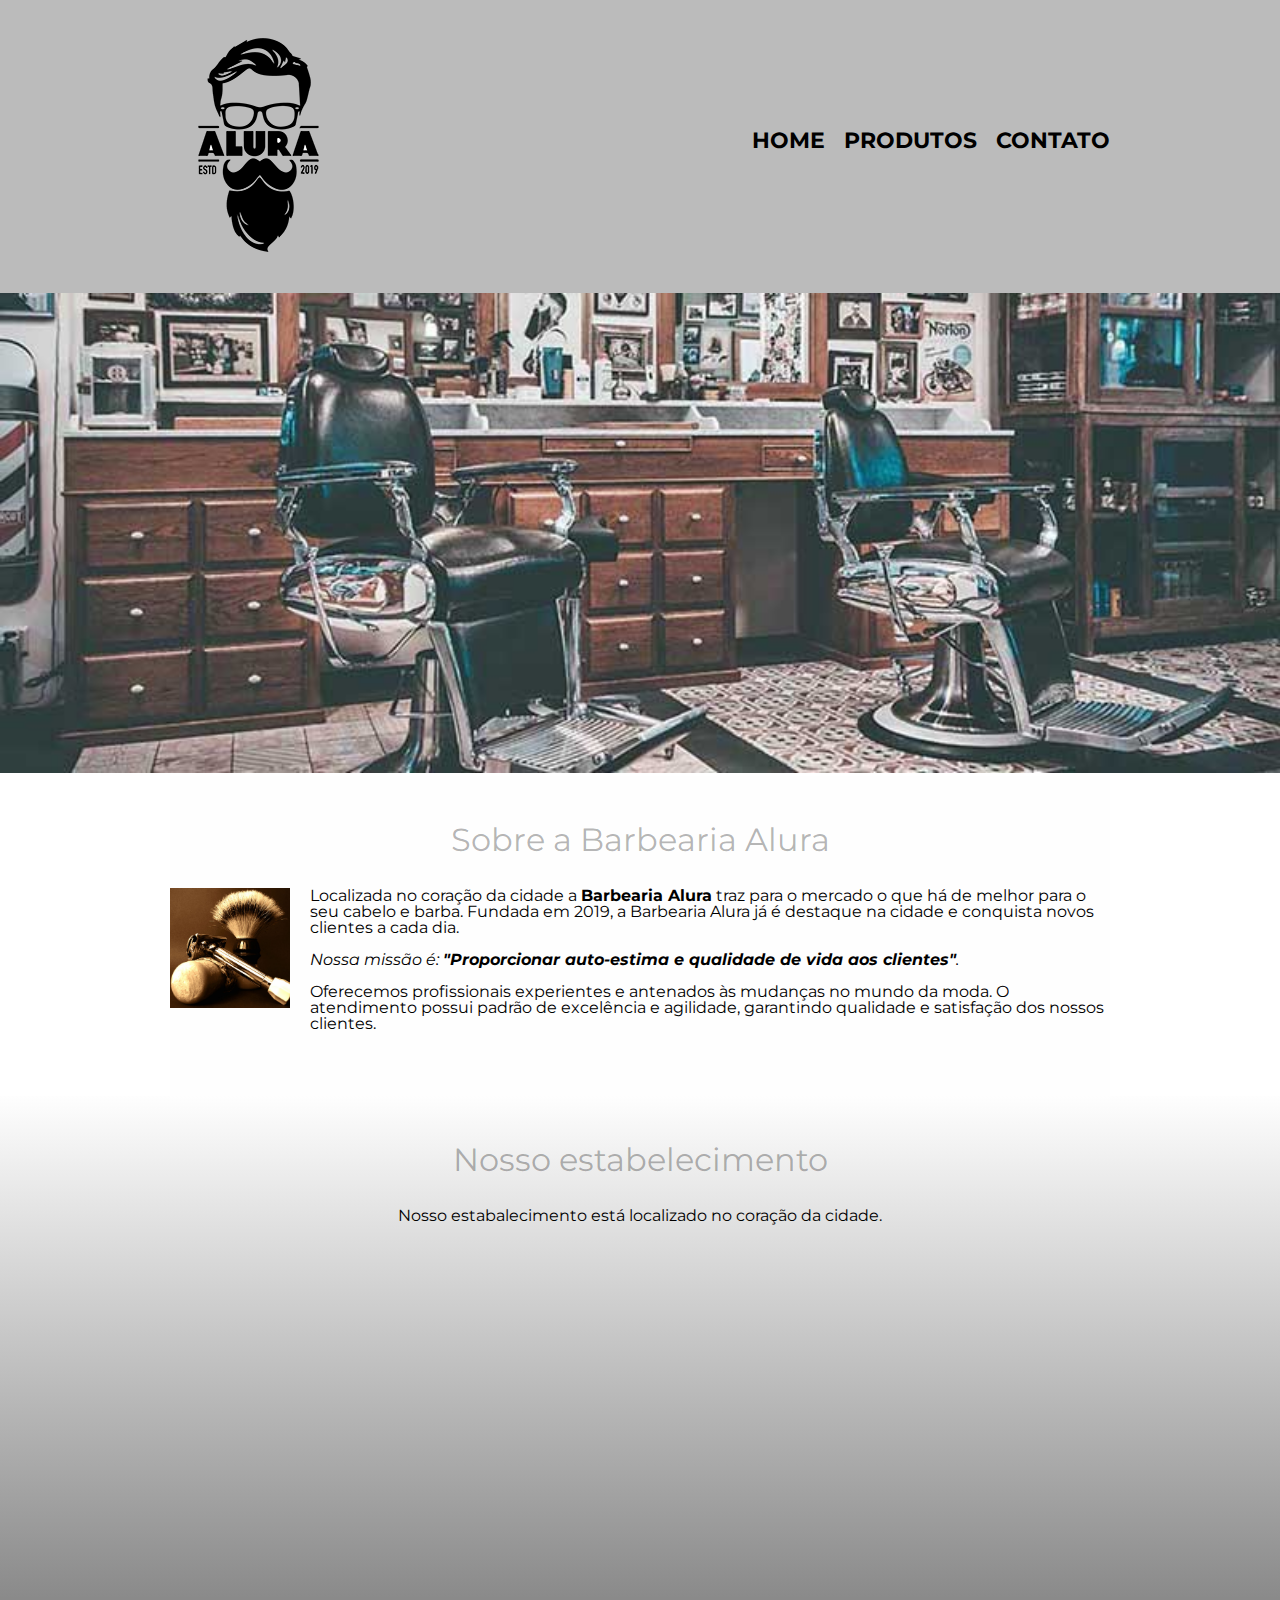
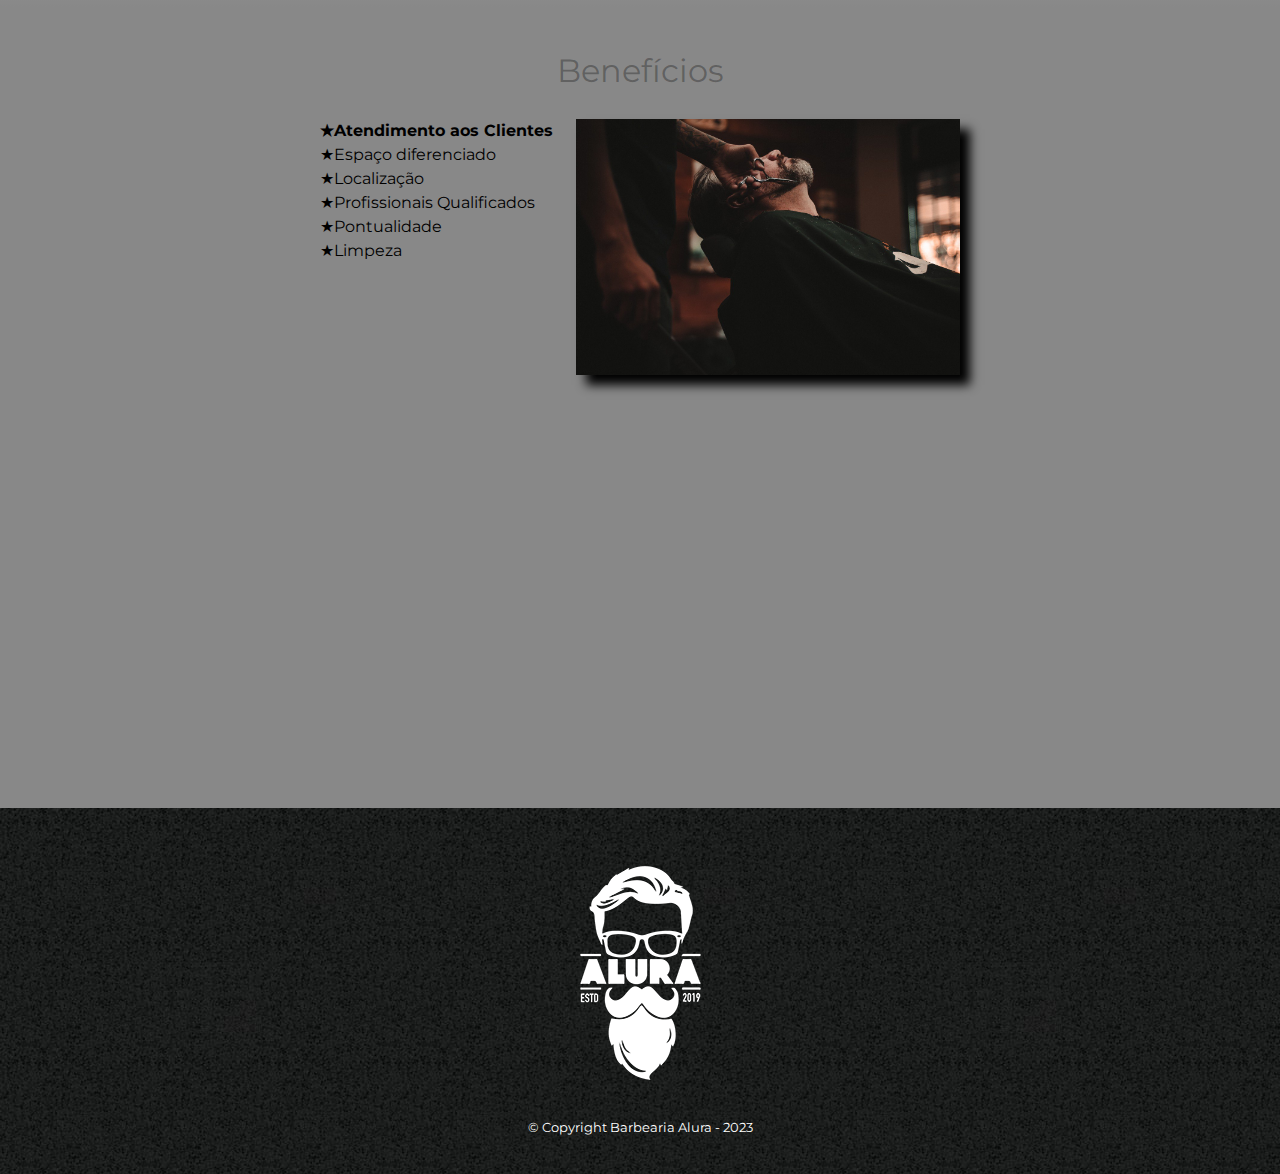
<file: index.html>
<!DOCTYPE html>
<html lan="pt-bt">
    <head>
        <meta charset="UTF-8">
        <meta name="viewport" content="width=device-width">
        <title>Barbearia Alura</title>

        <link rel="stylesheet" href="reset.css">
        <link rel="stylesheet" href="style.css">
        <link href="https://fonts.googleapis.com/css?family=Montserrat&display=swap" rel="stylesheet">
        
          
    </head>

    <body>
        <header>
            <div class="caixa">
                <h1><img src="img/logo.png" alt="Logo da barbearia alura"></h1>

                <nav>
                    <ul>
                        <li><a href="index.html">Home</a></li>
                        <li><a href="produtos.html">Produtos</a></li>
                        <li><a href="contato.html">Contato</a></li>
                    </ul>
                </nav>
            </div>
        </header>

        <img class="banner" src="img/banner.jpg">

        <main>
            <section class="principal">
                <h2 class="titulo-principal">Sobre a Barbearia Alura</h2>

                <img class="utensilios" src="img/utensilios.jpg" alt="Utensilios de barbeiro">

                <p>Localizada no coração da cidade a <strong>Barbearia Alura</strong> traz para o mercado o que há de melhor para o seu cabelo e barba. Fundada em 2019, a Barbearia Alura já é destaque na cidade e conquista novos clientes a cada dia.</p>
            
                <p id="missao"><em>Nossa missão é: <strong>"Proporcionar auto-estima e qualidade de vida aos clientes"</strong>.</em></p>
            
                <p>Oferecemos profissionais experientes e antenados às mudanças no mundo da moda. O atendimento possui padrão de excelência e agilidade, garantindo qualidade e satisfação dos nossos clientes.</p>        
            </section>

            <section class="mapa">
                <h3 class="titulo-principal">Nosso estabelecimento</h3>
                <p>Nosso estabalecimento está localizado no coração da cidade.</p>

                <div class="mapa-conteudo">
                    <iframe src="https://www.google.com/maps/embed?pb=!1m18!1m12!1m3!1d14627.029275673733!2d-46.65233228260618!3d-23.577157910621306!2m3!1f0!2f0!3f0!3m2!1i1024!2i768!4f13.1!3m3!1m2!1s0x94ce5a2b2ed7f3a1%3A0xab35da2f5ca62674!2sAlura%20-%20Escola%20Online%20de%20Tecnologia!5e0!3m2!1spt-BR!2sbr!4v1684189811237!5m2!1spt-BR!2sbr" width="100%" height="300" style="border:0;" allowfullscreen="" loading="lazy" referrerpolicy="no-referrer-when-downgrade"></iframe>
                </div>
            </section>

            <section class="beneficios">
				<h3 class="titulo-principal">Benefícios</h3>

				<div class="conteudo-beneficios">
					<ul class="lista-beneficios">
						<li class="itens">Atendimento aos Clientes</li>
						<li class="itens">Espaço diferenciado</li>
						<li class="itens">Localização</li>
						<li class="itens">Profissionais Qualificados</li>
						<li class="itens">Pontualidade</li>
						<li class="itens">Limpeza</li>
					</ul><img src="img/beneficios.jpg" class="imagem-beneficios">
				</div>

				<div class="video">
					<iframe width="560" height="315" src="https://www.youtube.com/embed/wcVVXUV0YUY" frameborder="0" allow="accelerometer; autoplay; encrypted-media; gyroscope; picture-in-picture" allowfullscreen></iframe>
				</div>
			</section>
        </main>
        
        <footer>
            <img src="img/logo-branco.png" alt="Logo da barbearia alura">
            <p class="copyright">&copy; Copyright Barbearia Alura - 2023</p>
        </footer>
    </body>
</html>
</file>
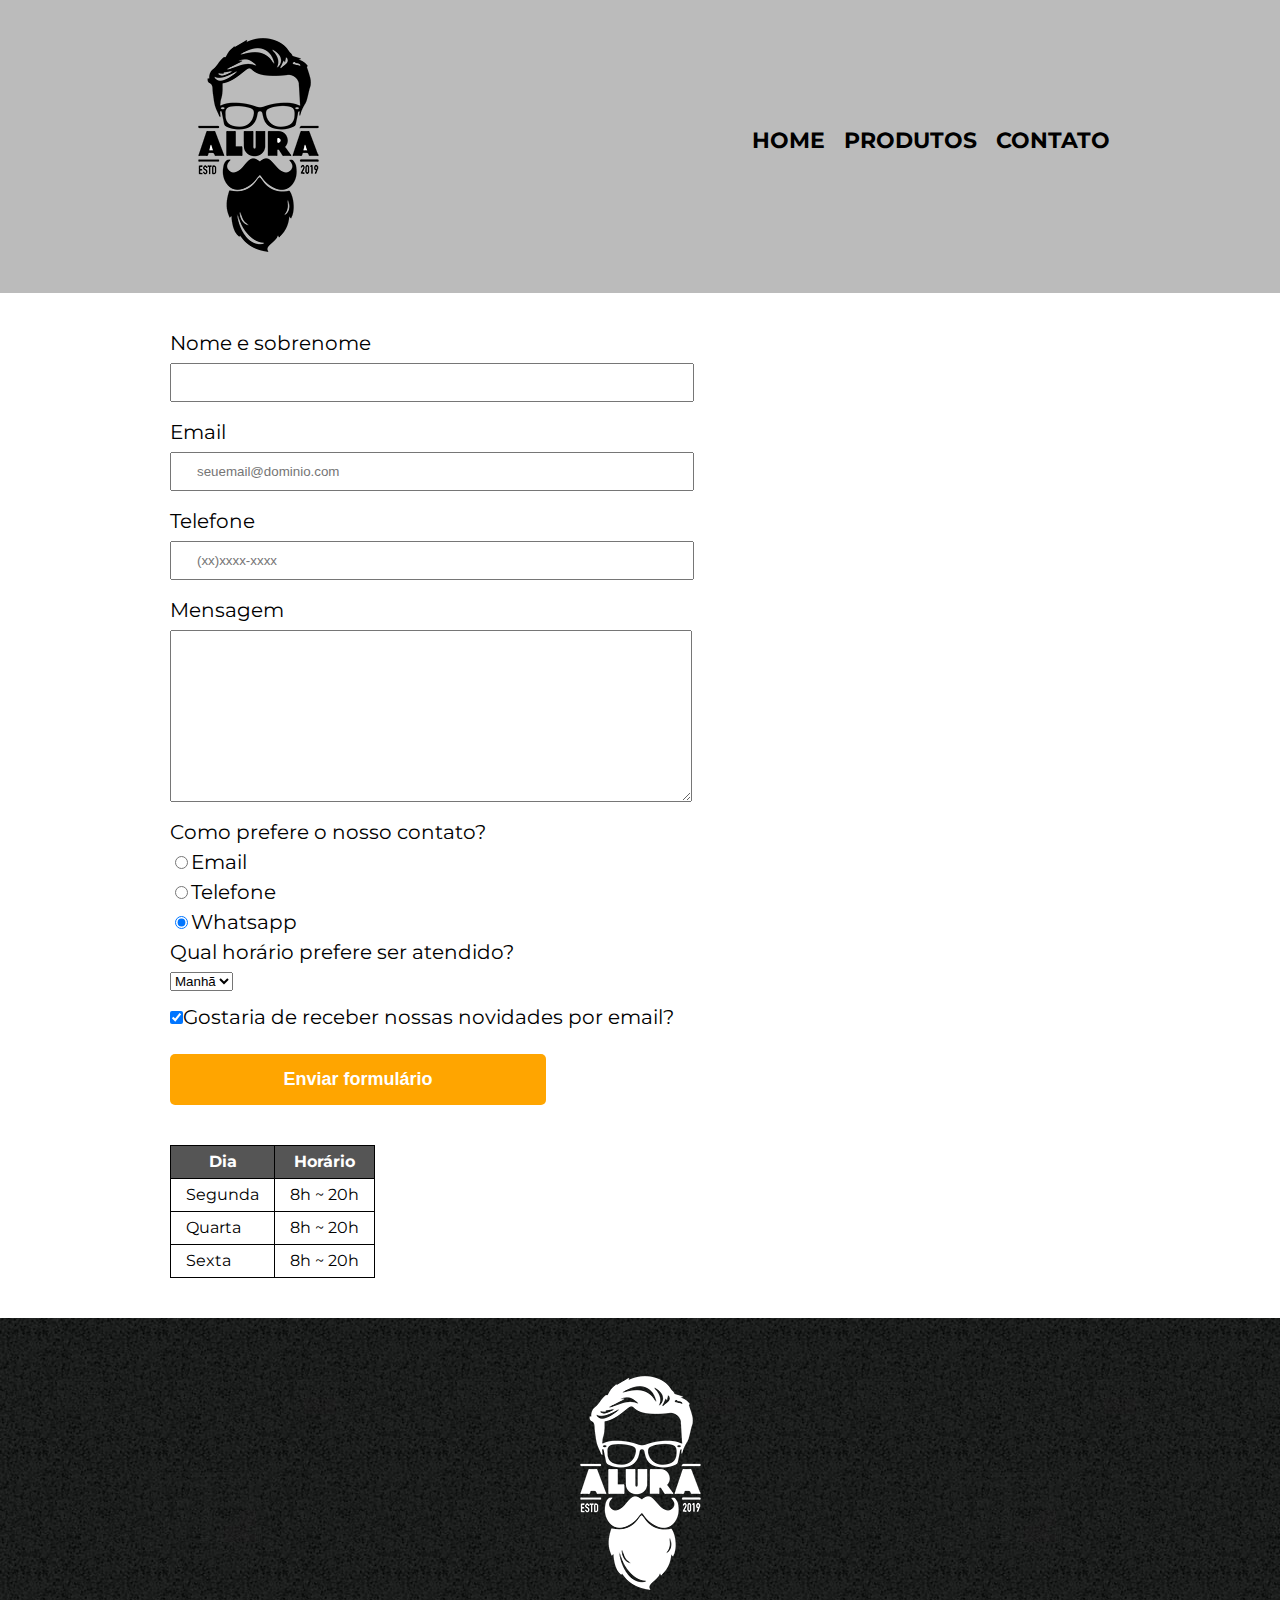
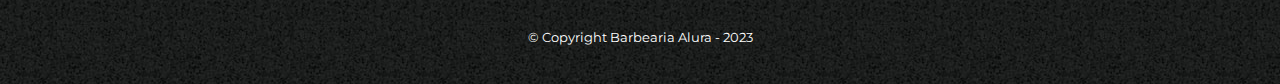
<file: contato.html>
<!DOCTYPE html>

<html>
    <head>
        <meta charset="UTF-8">
        <title>Contato - Barbearia Alura</title>

        <link rel="stylesheet" href="reset.css">
        <link rel="stylesheet" href="style.css">
        <link href="https://fonts.googleapis.com/css?family=Montserrat&display=swap" rel="stylesheet">

    </head>

    <body>
        <header>
            <div class="caixa">
                <h1><img src="img/logo.png" alt="Logo da barbearia alura"></h1>

                <nav>
                    <ul>
                        <li><a href="index.html">Home</a></li>
                        <li><a href="produtos.html">Produtos</a></li>
                        <li><a href="contato.html">Contato</a></li>
                    </ul>
                </nav>
            </div>
        </header>

        <main class="main-contato">
            <form>
                <label for="nomesobrenome">Nome e sobrenome</label>
                <input type="text" id="nomesobrenome" class="input-padrao" required>

                <label for="email">Email</label>
                <input type="email" id="email" class="input-padrao" required placeholder="seuemail@dominio.com">

                <label for="telefone">Telefone</label>
                <input type="tel" id="telefone" class="input-padrao" required placeholder="(xx)xxxx-xxxx">

                <label for="mensagem">Mensagem</label>
                <textarea cols="70" rows="10" id="mensagem" class="input-padrao" required></textarea>

                <fieldset>
                    <legend>Como prefere o nosso contato?</legend>
                    <label for="radio-email"><input type="radio" name="contato" value="Email" id="radio-email">Email</label>
                    
                    <label for="radio-telefone"><input type="radio" name="contato" value="Telefone" id="radio-telefone">Telefone</label>
                    
                    <label for="radio-whatsapp"><input type="radio" name="contato" value="Whatsapp" id="radio-whatsapp" checked>Whatsapp</label>
                </fieldset>

                <fieldset>
                    <legend>Qual horário prefere ser atendido?</legend>
                    <select>
                        <option>Manhã</option>
                        <option>Tarde</option>
                        <option>Noite</option>
                    </select>
                </fieldset>

                <label><input type="checkbox" class="checkbox" checked>Gostaria de receber nossas novidades por email?</label>

                <input type="submit" value="Enviar formulário" class="enviar">
            </form>
            
            <table>
                <thead>
                    <tr>
                        <th>Dia</th>
                        <th>Horário</th>
                    </tr>
                </thead>
                <tbody>
                    <tr>
                        <td>Segunda</td>
                        <td>8h ~ 20h</td>
                    </tr>
                    <tr>
                        <td>Quarta</td>
                        <td>8h ~ 20h</td>
                    </tr>
                    <tr>
                        <td>Sexta</td>
                        <td>8h ~ 20h</td>
                    </tr>
                </tbody>
            </table>
        </main>

        <footer>
            <img src="img/logo-branco.png" alt="Logo da barbearia alura">
            <p class="copyright">&copy; Copyright Barbearia Alura - 2023</p>
        </footer>
    </body>
</html>
</file>
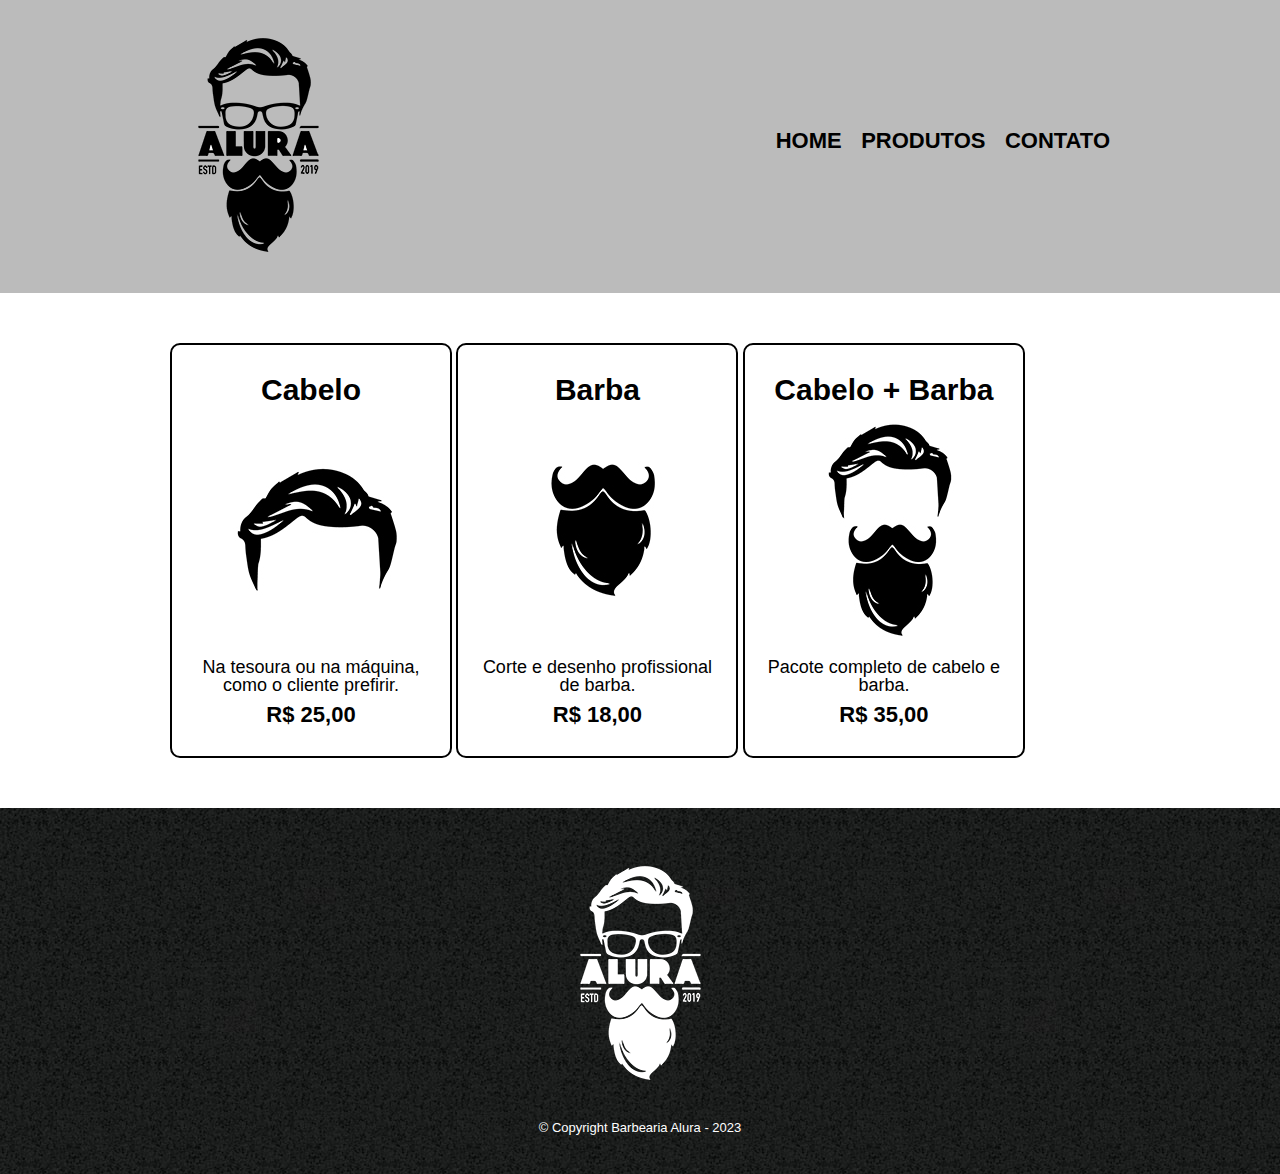
<file: produtos.html>
<!DOCTYPE html>

<html>
    <head>
        <meta charset="UTF-8">
        <title>Produtos - Barbearia Alura</title>

        <link rel="stylesheet" href="reset.css">
        <link rel="stylesheet" href="style.css">
        

    </head>

    <body>
        <header>
            <div class="caixa">
                <h1><img src="img/logo.png" alt="Logo da barbearia alura"></h1>

                <nav>
                    <ul>
                        <li><a href="index.html">Home</a></li>
                        <li><a href="produtos.html">Produtos</a></li>
                        <li><a href="contato.html">Contato</a></li>
                    </ul>
                </nav>
            </div>
        </header>

        <main>
            <ul class="produtos">
                <li>
                    <h2>Cabelo</h2>
                    <img src="img/cabelo.jpg">
                    <p class="produto-descricao">Na tesoura ou na máquina, como o cliente prefirir.</p>
                    <p class="produto-preco">R$ 25,00</p>
                </li>
                <li>
                    <h2>Barba</h2>
                    <img src="img/barba.jpg">
                    <p class="produto-descricao">Corte e desenho profissional de barba.</p>
                    <p class="produto-preco">R$ 18,00</p>
                </li>
                <li>
                    <h2>Cabelo + Barba</h2>
                    <img src="img/cabelo+barba.jpg">
                    <p class="produto-descricao">Pacote completo de cabelo e barba.</p>
                    <p class="produto-preco">R$ 35,00</p>
                </li>
            </ul>
        </main>

        <footer>
            <img src="img/logo-branco.png" alt="Logo da barbearia alura">
            <p class="copyright">&copy; Copyright Barbearia Alura - 2023</p>
        </footer>
    </body>
</html>
</file>
<file: style.css>
body {
    font-family: 'Montserrat', sans-serif;
}

/* Cabeçalho */
header {
    background: #BBBBBB;
    padding: 20px 0;
}

.caixa {
    position: relative;
    width: 940px;
    margin: 0 auto;
}

nav {
    position: absolute;
    top: 110px;
    right: 0;

}
nav li {
    display: inline;
    margin: 0 0 0 15px;
}

nav a {
    text-transform: uppercase;
    color: #000000;
    font-weight: bold;
    font-size: 22px;
    text-decoration: none;

}

nav a:hover {
    color: #C78C19;
    text-decoration: underline;

}

/*CSS pagina inicial*/

.banner {
	width:100%;
}

.titulo-principal {
    text-align: center;
    font-size: 2em;
    margin: 0 0 1em;
    clear: left;
    color: rgba(0,0,0,0.3);
}

.principal {
	padding: 3em 0;
	background: #FEFEFE;
	width: 940px;
	margin: 0 auto;
}

.principal p {
	margin: 0 0 1em;
}

.principal strong {
	font-weight: bold;
}

.principal em {
	font-style: italic;
}

.utensilios {
	width: 120px;
	float: left;
	margin: 0 20px 20px 0;
}

.mapa {
	padding: 3em 0;
	background: linear-gradient(#FEFEFE, #888888);
}

.mapa-conteudo {
	width: 940px;
	margin: 0 auto;
}

.mapa p {
	margin: 0 0 2em;
	text-align: center;
}

.beneficios {
	padding: 3em 0;
	background: #888888;
}

.conteudo-beneficios {
	width: 640px;
	margin: 0 auto;
}

.lista-beneficios {
	width: 40%;
	display: inline-block;
	vertical-align: top;
}

.itens {
	line-height: 1.5;
}

.itens:before {
    content: "★";
}

.itens:first-child {
	font-weight: bold;
}

.imagem-beneficios {
    width: 60%;
    opacity: 1;
    transition: 400ms;
    box-shadow: 10px 10px 10px 0 #000000;
}

.imagem-beneficios:hover {
    opacity: 0.3;
}

.video {
	width: 100%;
	margin: 2em auto;
    text-align: center;
}

/*CSS pagina produtos*/

.produtos {
    width: 940px;
    margin: 0 auto;
    padding: 50px 0;
}

.produtos li {
    display: inline-block;
    text-align: center;
    width: 30%;
    vertical-align: top;
    margin: 0 1,5%;
    padding: 30px 20px;
    box-sizing: border-box;
    border: 2px solid #000000;
    border-radius: 10px;

}

.produtos li:hover{
    border-color: #C78C19;
    
}

.produtos li:hover h2{
    font-size: 34px;

}

.produtos li:active {
    border-color: #088C19;
}

.produtos h2 {
    font-size: 30px;
    font-weight: bold;

}

.produto-descricao {
    font-size: 18px;
    
}

.produto-preco {
    font-size: 22px;
    font-weight: bold;
    margin-top: 10px;
}

/*CSS pagina contato*/
.main-contato {
    width: 940px;
    margin: 0 auto;
}
form {
    margin: 40px 0;

}

form label, form legend {
    display: block;
    font-size: 20px;
    margin: 0 0 10px;

}

.input-padrao {
    display: block;
    margin: 0 0 20px;
    padding: 10px 25px;
    width: 50%;

}

.checkbox {
    margin: 20px 0;

}

.enviar {
    width: 40%;
    padding: 15px 0;
    background: orange;
    color: white;
    font-weight: bold;
    font-size: 18px;
    border: none;
    border-radius: 5px;
    transition: 1s all;
    cursor: pointer;

}

.enviar:hover {
    background: darkorange;
    transform: scale(1.2);
}

table {
    margin: 20px 0 40px;

}

thead {
    background: #555555;
    color: white;
    font-weight: bold;

}

td, th {
    border: 1px solid #000000;
    padding: 8px 15px;

}

/* Rodapé */
footer {
    text-align: center;
    background: url("img/bg.jpg");
    padding: 40px 0;

}

.copyright {
    color: #FFFFFF;
    font-size: 13px;
    margin: 20px 0 0;
    
}

@media screen and (max-width: 480px) {
    .caixa, .principal, .conteudo-beneficios, .mapa-conteudo {
        width: 100%;
    }

    h1 {
        text-align: center;
    }

    nav {
        position: static;
    }

    .lista-beneficios, .imagem-beneficios, .video {
        width: 100%;
    }
}
</file>
